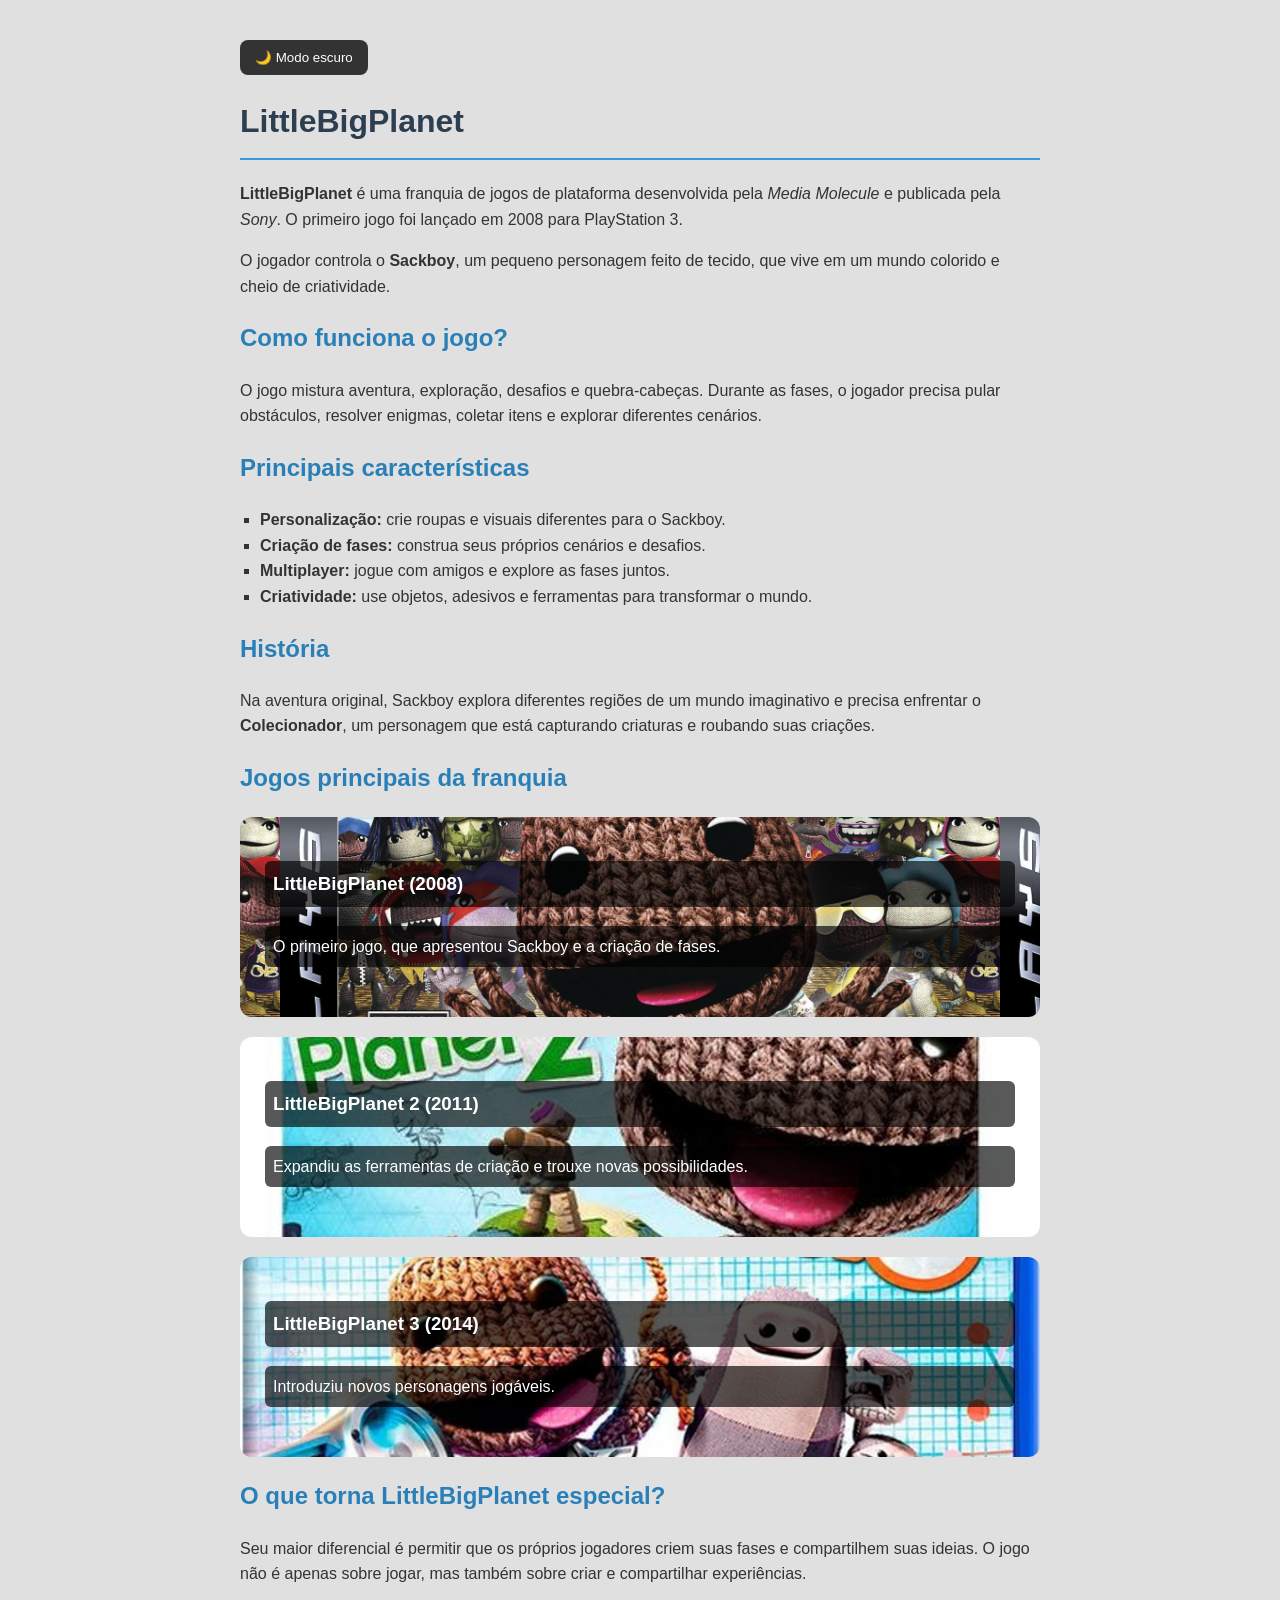
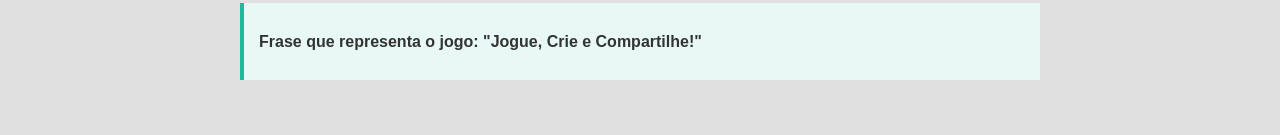
<file: index.html>
<!DOCTYPE html>
<html lang="pt-br">
<head>
    <meta charset="UTF-8">
    <meta name="viewport" content="width=device-width, initial-scale=1.0">

    <link rel="stylesheet" href="style.css">
    <link rel="icon" href="icone.png">

    <script src="script.js" defer></script>

    <title>LittleBigPlanet</title>
</head>

<body>

<button id="dark-mode">🌙 Modo escuro</button>

<h1>LittleBigPlanet</h1>

<p><strong>LittleBigPlanet</strong> é uma franquia de jogos de plataforma desenvolvida pela <em>Media Molecule</em> e publicada pela <em>Sony</em>. O primeiro jogo foi lançado em 2008 para PlayStation 3.</p>

<p>O jogador controla o <strong>Sackboy</strong>, um pequeno personagem feito de tecido, que vive em um mundo colorido e cheio de criatividade.</p>

<h2>Como funciona o jogo?</h2>

<p>O jogo mistura aventura, exploração, desafios e quebra-cabeças. Durante as fases, o jogador precisa pular obstáculos, resolver enigmas, coletar itens e explorar diferentes cenários.</p>

<h2>Principais características</h2>

<ul>
    <li><strong>Personalização:</strong> crie roupas e visuais diferentes para o Sackboy.</li>
    <li><strong>Criação de fases:</strong> construa seus próprios cenários e desafios.</li>
    <li><strong>Multiplayer:</strong> jogue com amigos e explore as fases juntos.</li>
    <li><strong>Criatividade:</strong> use objetos, adesivos e ferramentas para transformar o mundo.</li>
</ul>

<h2>História</h2>

<p>Na aventura original, Sackboy explora diferentes regiões de um mundo imaginativo e precisa enfrentar o <strong>Colecionador</strong>, um personagem que está capturando criaturas e roubando suas criações.</p>

<h2>Jogos principais da franquia</h2>

<div class="game-item jogo1">
    <a href="https://en.wikipedia.org/wiki/LittleBigPlanet">
        <h3>LittleBigPlanet (2008)</h3>
    </a>
    <p>O primeiro jogo, que apresentou Sackboy e a criação de fases.</p>
</div>

<div class="game-item jogo2">
    <a href="https://en.wikipedia.org/wiki/LittleBigPlanet_2">
        <h3>LittleBigPlanet 2 (2011)</h3>
    </a>
    <p>Expandiu as ferramentas de criação e trouxe novas possibilidades.</p>
</div>

<div class="game-item jogo3">
    <a href="https://en.wikipedia.org/wiki/LittleBigPlanet_3">
        <h3>LittleBigPlanet 3 (2014)</h3>
    </a>
    <p>Introduziu novos personagens jogáveis.</p>
</div>

<h2>O que torna LittleBigPlanet especial?</h2>

<p>Seu maior diferencial é permitir que os próprios jogadores criem suas fases e compartilhem suas ideias. O jogo não é apenas sobre jogar, mas também sobre criar e compartilhar experiências.</p>

<div class="highlight">
    <p>Frase que representa o jogo: "Jogue, Crie e Compartilhe!"</p>
</div>

</body>
</html>
</file>
<file: style.css>
body {
    font-family: Arial, sans-serif;
    line-height: 1.6;
    background-color: #e0e0e0;
    color: #333;
    max-width: 800px;
    margin: 20px auto;
    padding: 20px;
    transition: 0.3s;
}

h1 {
    color: #2c3e50;
    border-bottom: 2px solid #3498db;
    padding-bottom: 10px;
}

h2 {
    color: #2980b9;
    margin-top: 20px;
}

ul {
    list-style-type: square;
    padding-left: 20px;
}

.highlight {
    background-color: #e8f8f5;
    border-left: 4px solid #1abc9c;
    padding: 10px 15px;
    margin: 15px 0;
    font-weight: bold;
}

#dark-mode {
    padding: 10px 15px;
    border: none;
    border-radius: 8px;
    cursor: pointer;
    background-color: #333;
    color: white;
}

body.dark {
    background-color: #171717;
    color: white;
}

body.dark h1 {
    color: white;
}

body.dark h2 {
    color: #64b5f6;
}

body.dark .highlight {
    background-color: #263b38;
    color: white;
}

body.dark a {
    color: #80c7ff;
}

body.dark #dark-mode {
    background-color: #eeeeee;
    color: #171717;
}

.game-item {
    padding: 25px;
    margin-bottom: 20px;
    border-radius: 12px;
    background-size: cover;
    background-position: center;
    color: white;
    min-height: 150px;
    position: relative;
}

.game-item h3,
.game-item p {
    background: rgba(0, 0, 0, 0.65);
    padding: 8px;
    border-radius: 6px;
    color: white;
}

.game-item a {
    text-decoration: none;
}

/* LITTLEBIGPLANET 1 */
.jogo1 {
    background-image: url("./lbp1.jpg");
    background-size: 90%;
    background-position: center 78%;
}

/* LITTLEBIGPLANET 2 */
.jogo2 {
    background-image: url("./lbp2.jpg");
    background-position: center;
}

/* LITTLEBIGPLANET 3 */
.jogo3 {
    background-image: url("./lbp3.jpg");
    background-position: center;
}
</file>
